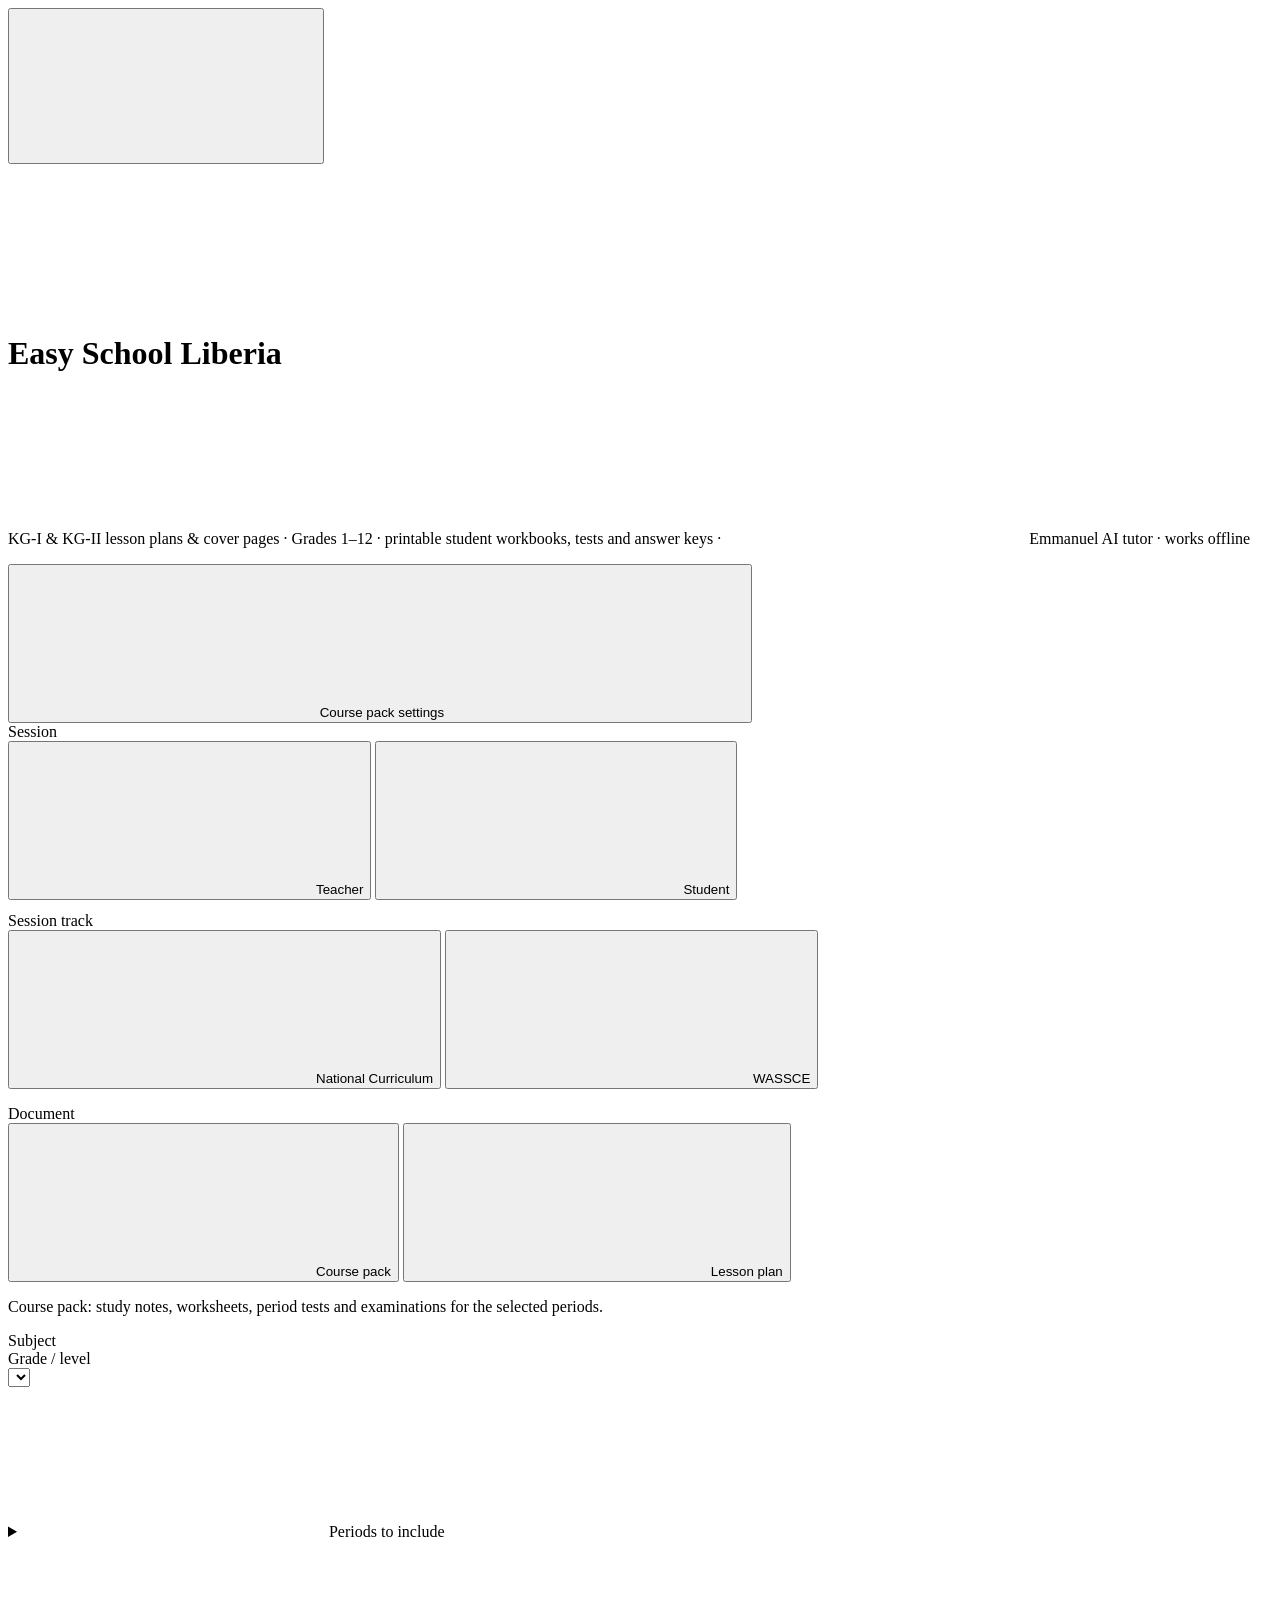
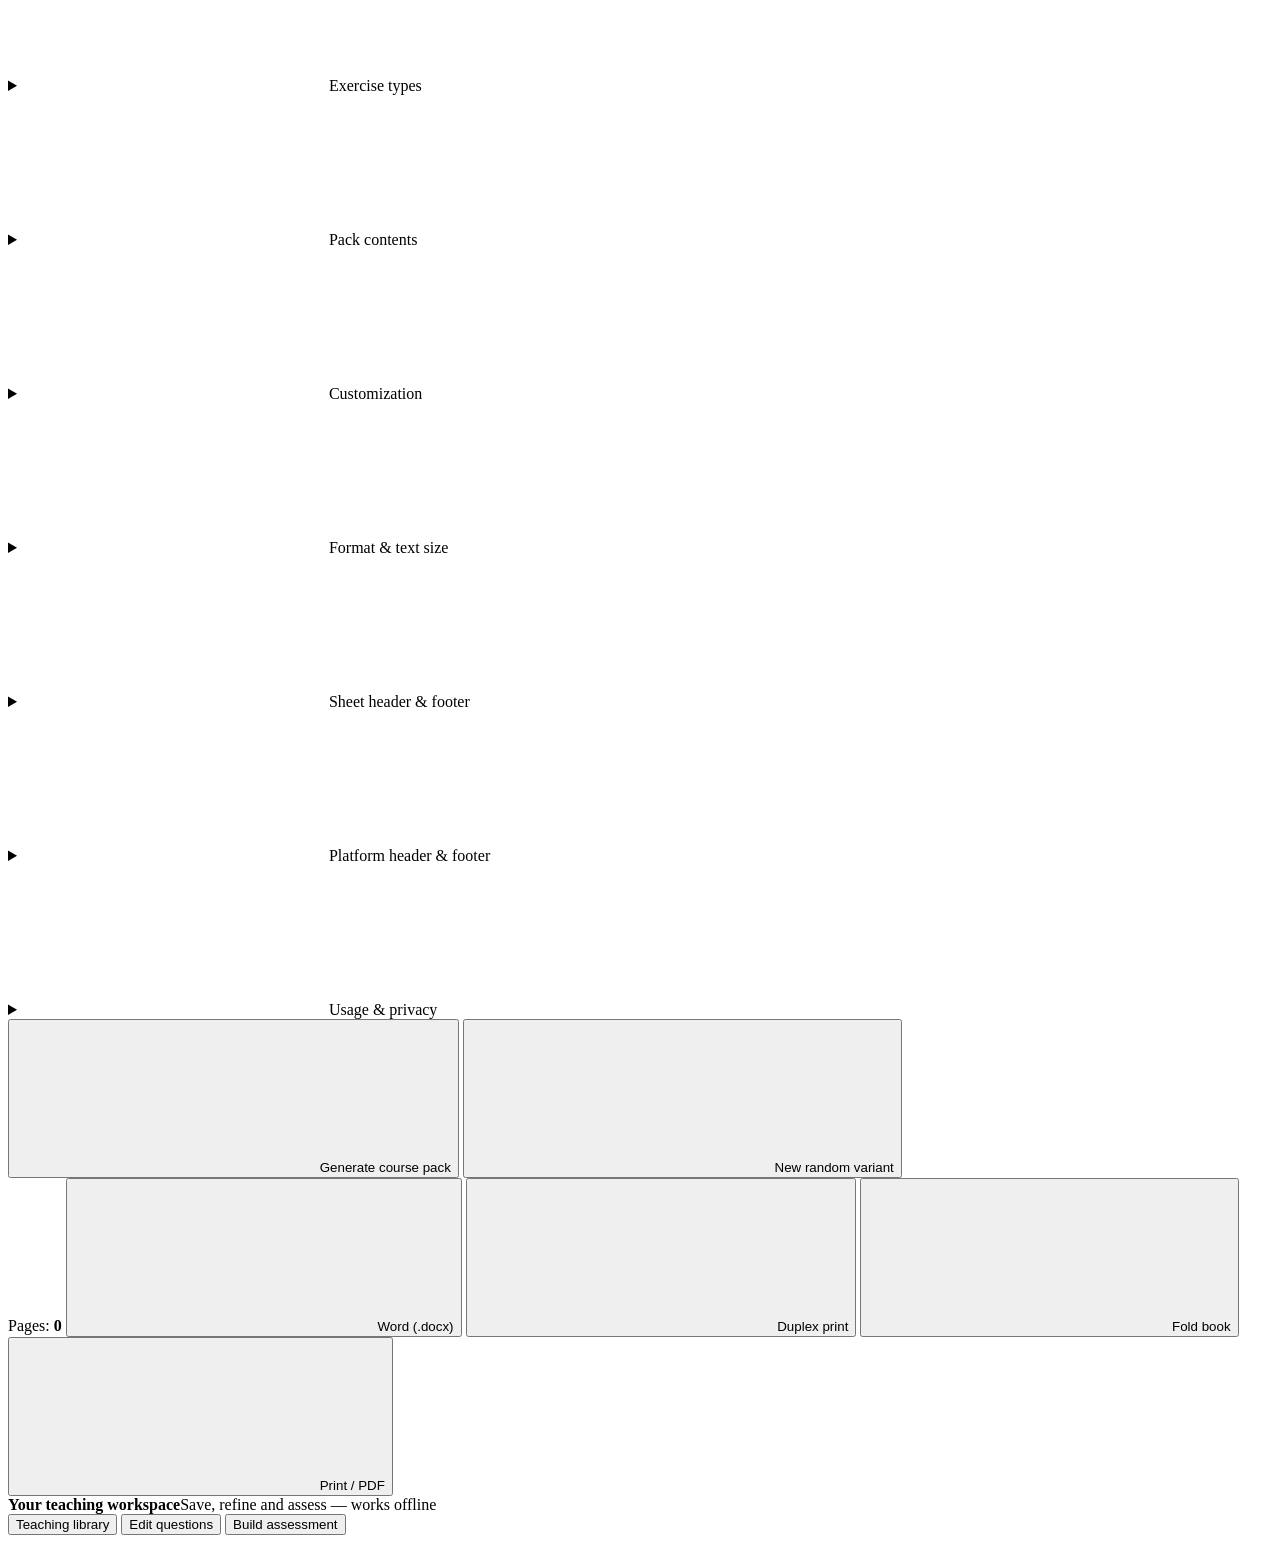
<file: body.html>
<body data-subject="en">
<header class="top">
  <div class="top-in">
    <button type="button" class="menu-btn" id="menuBtn" aria-expanded="true" aria-controls="panel" aria-label="Hide course pack settings">
      <svg class="ic" aria-hidden="true"><use href="#i-close"/></svg>
    </button>
    <div class="crest"><svg class="ic" aria-hidden="true"><use href="#i-crest"/></svg></div>
    <div class="top-txt">
      <h1 data-brand="product">Easy School Liberia</h1>
      <p><span class="top-sub">KG-I &amp; KG-II lesson plans &amp; cover pages &middot; Grades 1&ndash;12 &middot; printable student workbooks, tests and answer keys &middot; <svg class="ic" aria-hidden="true"><use href="#i-ai"/></svg> <span data-brand="tutor">Emmanuel</span> AI tutor &middot; works offline</span></p>
    </div>
    <button type="button" class="install-app" id="installApp" hidden><svg class="ic" aria-hidden="true"><use href="#i-download"/></svg> Install app</button>
    <span class="install-status" id="installStatus" role="status" aria-live="polite"></span>
  </div>
</header>

<div class="wrap">
  <button class="panel-toggle" id="panelToggle" aria-expanded="false" aria-controls="panel">
    <span><svg class="ic" aria-hidden="true"><use href="#i-gear"/></svg> Course pack settings</span><span class="caret"><svg class="ic" aria-hidden="true"><use href="#i-chevron"/></svg></span>
  </button>

  <aside class="panel" id="panel">

    <!-- ============ ALWAYS VISIBLE: the three choices made every time ============ -->
    <div class="panel-scroll">

      <section class="grp grp-key">
        <div class="grp-lab">Session</div>
        <div class="sesstabs" id="session">
          <button class="sess on" data-m="teacher"><span class="fl"><svg class="ic" aria-hidden="true"><use href="#i-teacher"/></svg></span>Teacher</button>
          <button class="sess" data-m="student"><span class="fl"><svg class="ic" aria-hidden="true"><use href="#i-student"/></svg></span>Student</button>
        </div>
        <div class="grp-lab" style="margin-top:12px">Session track</div>
        <div class="tracks" id="tracks">
          <button type="button" class="track on" data-t="curr"><span class="fl"><svg class="ic" aria-hidden="true"><use href="#i-crest"/></svg></span>National Curriculum</button>
          <button type="button" class="track" data-t="wa"><span class="fl"><svg class="ic" aria-hidden="true"><use href="#i-student"/></svg></span>WASSCE</button>
        </div>
        <p class="hint" id="sessNote"></p>
      </section>

      <section class="grp grp-key">
        <div class="grp-lab">Document</div>
        <div class="sesstabs" id="dtype">
          <button class="sess on" data-d="pack"><span class="fl"><svg class="ic" aria-hidden="true"><use href="#i-book"/></svg></span>Course pack</button>
          <button class="sess" data-d="lp"><span class="fl"><svg class="ic" aria-hidden="true"><use href="#i-teacher"/></svg></span>Lesson plan</button>
        </div>
        <p class="hint" id="dtypeNote">Course pack: study notes, worksheets, period tests and examinations for the selected periods.</p>
      </section>

      <section class="grp grp-key">
        <div class="grp-lab">Subject</div>
        <div class="subtabs" id="subjects"></div>
      </section>

      <section class="grp grp-key" id="bandwrap" style="display:none">
        <div class="grp-lab">Level</div>
        <div class="bandtabs" id="bands"></div>
      </section>

      <section class="grp grp-key">
        <div class="grp-lab">Grade / level</div>
        <div class="row row-sel"><select id="grade" aria-label="Grade or kindergarten level"></select></div>
        <p class="hint" id="jhNote" style="display:none"></p>
      </section>

      <section class="grp grp-key" id="lpWrap" style="display:none">
        <div class="grp-lab">Planning format</div>
        <div class="sesstabs" id="lpPlanTabs">
          <button type="button" class="sess on" data-pt="daily"><span class="fl"><svg class="ic" aria-hidden="true"><use href="#i-pencil"/></svg></span>Daily plan</button>
          <button type="button" class="sess" data-pt="weekly"><span class="fl"><svg class="ic" aria-hidden="true"><use href="#i-list"/></svg></span>Weekly plan</button>
        </div>

        <div class="grp-lab" style="margin-top:10px">Unit duration (Liberia sector)</div>
        <div class="mini" id="lpWeekPresets">
          <button type="button" class="lp-w" data-w="3">3 weeks</button>
          <button type="button" class="lp-w on" data-w="4">4 weeks</button>
        </div>
        <div class="row" style="margin-top:4px"><label for="lpWeeks">Weeks per unit</label>
          <input type="number" id="lpWeeks" value="4" min="1" max="6" step="1"></div>
        <p class="hint">In the Liberian school curriculum, each unit / marking period runs for 3 or 4 weeks until completed.</p>

        <div class="grp-lab" style="margin-top:10px">Lesson duration</div>
        <div class="mini" id="lpPresets">
          <button type="button" class="lp-p" data-m="30">30</button>
          <button type="button" class="lp-p on" data-m="40">40</button>
          <button type="button" class="lp-p" data-m="45">45</button>
          <button type="button" class="lp-p" data-m="60">60</button>
          <button type="button" class="lp-p" data-m="90">90</button>
          <button type="button" class="lp-p" data-m="120">120</button>
        </div>
        <div class="row"><label for="lpMin">Minutes per lesson</label>
          <input type="number" id="lpMin" value="40" min="15" max="240" step="5"></div>
        <div class="row"><label for="lpDays">Teaching days / week</label>
          <select id="lpDays">
            <option value="3">3 days / week</option>
            <option value="4">4 days / week</option>
            <option value="5" selected>5 days / week</option>
          </select></div>

        <div class="grp-lab" style="margin-top:10px">Weekly plan adjustment</div>
        <div class="row row-sel">
          <select id="lpAdjMode">
            <option value="standard" selected>Standard progression (Balanced weekly pacing)</option>
            <option value="remedial">Remedial &amp; reinforcement (Diagnostic &amp; extra support)</option>
            <option value="accelerated">Accelerated / Exam prep (Intensive practice &amp; test prep)</option>
          </select>
        </div>
        <div class="row" style="margin-top:6px;margin-bottom:2px"><label for="lpAdjNote">Weekly adjustment notes (optional)</label></div>
        <input type="text" id="lpAdjNote" placeholder="e.g. Remedial focus on vocabulary; Friday review quiz" style="width:100%">
        <p class="hint" id="lpHpHint">Weekly plan adjustments are placed across the 3 or 4 weeks until the unit is done, whether planning daily lessons or a weekly unit plan.</p>
      </section>

      <!-- ============ COLLAPSIBLE SECTIONS ============ -->

      <details class="dd" id="ddUnits">
        <summary>
          <span class="dd-ic"><svg class="ic" aria-hidden="true"><use href="#i-scroll"/></svg></span>
          <span class="dd-t">Periods to include</span>
          <span class="dd-n" id="nUnits"></span>
          <span class="dd-c"><svg class="ic" aria-hidden="true"><use href="#i-chevron"/></svg></span>
        </summary>
        <div class="dd-b">
          <div class="mini"><button type="button" id="pkAll">Select all</button><button type="button" id="pkNone">Clear all</button></div>
          <div id="periods"></div>
        </div>
      </details>

      <details class="dd" id="ddSheets">
        <summary>
          <span class="dd-ic"><svg class="ic" aria-hidden="true"><use href="#i-pencil"/></svg></span>
          <span class="dd-t">Exercise types</span>
          <span class="dd-n" id="nSheets"></span>
          <span class="dd-c"><svg class="ic" aria-hidden="true"><use href="#i-chevron"/></svg></span>
        </summary>
        <div class="dd-b">
          <div class="mini"><button type="button" id="allon">Select all</button><button type="button" id="alloff">Clear all</button></div>
          <div id="sheets"></div>
        </div>
      </details>

      <details class="dd" id="ddParts">
        <summary>
          <span class="dd-ic"><svg class="ic" aria-hidden="true"><use href="#i-list"/></svg></span>
          <span class="dd-t">Pack contents</span>
          <span class="dd-n" id="nParts"></span>
          <span class="dd-c"><svg class="ic" aria-hidden="true"><use href="#i-chevron"/></svg></span>
        </summary>
        <div class="dd-b">
          <label class="chk"><input type="checkbox" id="notes" checked><span>Study notes page at the start of each period
            <em class="shhelp">What the period is about, the key ideas, worked examples and common mistakes.</em></span></label>
          <label class="chk"><input type="checkbox" id="tests" checked><span>Period test after each period</span></label>
          <label class="chk"><input type="checkbox" id="exam" checked><span>Semester examinations</span></label>
          <label class="chk" id="keysRow"><input type="checkbox" id="keys" checked><span>Answer keys <em class="shhelp">Teacher's copy only. Every answer carries its reason or method.</em></span></label>
        </div>
      </details>

      <details class="dd" id="ddCover">
        <summary>
          <span class="dd-ic"><svg class="ic" aria-hidden="true"><use href="#i-palette"/></svg></span>
          <span class="dd-t">Customization</span>
          <span class="dd-n" id="nCover"></span>
          <span class="dd-c"><svg class="ic" aria-hidden="true"><use href="#i-chevron"/></svg></span>
        </summary>
        <div class="dd-b">
          <label class="chk"><input type="checkbox" id="cvOn" checked><span>Include a cover page</span></label>
          <div id="cvBox">

            <div class="cvsec">Cover template</div>
            <div class="tplgrid" id="tplGrid"></div>
            <p class="hint" id="tplHint"></p>

            <!-- the cover designer (colours, emblem, title size, show/hide)
                 is built by renderDesigner() in app.js -->
            <div id="cvDesigner"></div>

            <div class="cvsec">Your school</div>
            <input type="text" id="cvSchool" placeholder="School name">
            <input type="text" id="cvMotto" placeholder="School motto (optional)">
            <p class="hint">The school name is saved on this device and reused on every cover you generate.</p>

            <div class="cvsec">Logo &amp; background</div>
            <label class="chk"><input type="checkbox" id="cvSubjectBg" checked><span>Use a subject-matched background image</span></label>
            <div class="upgrid">
              <div class="upcell">
                <div class="upprev" id="upLogoPrev"><span>No logo</span></div>
                <label class="upbtn">Upload logo<input type="file" id="upLogo" accept="image/*"></label>
                <button type="button" class="uprem" id="rmLogo">Remove</button>
              </div>
              <div class="upcell">
                <div class="upprev bgp" id="upBgPrev"><span>No background</span></div>
                <label class="upbtn">Upload background<input type="file" id="upBg" accept="image/*"></label>
                <button type="button" class="uprem" id="rmBg">Remove</button>
              </div>
            </div>
            <p class="hint" id="upMsg"></p>
            <div class="row" id="fadeRow" style="display:none">
              <label for="cvFade">Background fade</label>
              <input type="range" id="cvFade" min="0" max="95" step="1" value="62">
              <b id="fadeVal" class="fadeval">62%</b>
            </div>
            <div class="row"><label for="cvCrest">Crest character (optional)</label>
              <input type="text" id="cvCrest" value="" maxlength="4" class="crest-in" placeholder="drawn emblem"></div>
            <p class="hint">Leave the crest blank to use the cover template's drawn emblem, or upload a school logo above. Each subject includes its own real PNG artwork (mathematics shows equations, science shows laboratory imagery, and so on), and <b>KG-I and KG-II</b> share the kindergarten artwork. Uploading a background overrides it. Everything is stored inside this page for offline use.</p>

            <div class="cvsec">This pack</div>
            <input type="text" id="cvClass" placeholder="Class (blank = grade or KG level from above)">
            <input type="text" id="cvPupil" placeholder="Student's name">
            <input type="text" id="cvTeacher" placeholder="Teacher's name">
            <div class="row2">
              <input type="text" id="cvTerm" placeholder="Term">
              <input type="text" id="cvYear" placeholder="Year">
            </div>
            <input type="text" id="cvNote" placeholder="Note shown on the cover (optional)">
            <label class="chk" style="display:none"><input type="checkbox" id="cvBreak" checked><span>Cover on its own page</span></label>
            <p class="hint"><b>Subject</b> and <b>Class</b> are printed on every cover automatically. Leave any other field blank to print a ruled space to fill in by hand.</p>
            <details class="cover-text-options">
              <summary>Customize all cover titles &amp; labels</summary>
              <p class="hint">Fields auto-fill for the selected subject and session until you edit them. Your overrides stay fixed; use <b>Auto</b> to restore any field. A custom blank hides that text. Existing school, class and name fields above remain editable.</p>
              <div id="coverTextFields"></div>
              <button type="button" id="coverTextReset">Reset all cover text to automatic</button>
            </details>
            <div class="mini"><button type="button" id="cvSave">Save school details</button><button type="button" id="cvClear">Clear</button></div>
          </div>

          <!-- Back of the book: the author page. Its own box, outside #cvBox,
               so it can be switched on or off whatever the cover page does.
               The photo, every line of text, the details rows and each
               show/hide switch are wired by renderAuthorPanel() in app.js. -->
          <div class="cvsec">Back of the book &mdash; the author</div>
          <label class="chk"><input type="checkbox" id="auOn" checked><span>Print an author page on the back of the book</span></label>
          <div id="auBox">
            <div class="upgrid">
              <div class="upcell">
                <div class="upprev auprev" id="auPhotoPrev"><span>No photo</span></div>
                <label class="upbtn">Upload a photo<input type="file" id="auPhoto" accept="image/*"></label>
                <button type="button" class="uprem" id="rmAuPhoto">Remove</button>
              </div>
              <div class="upcell">
                <div class="row"><label for="auPhotoSize">Photo size</label>
                  <input type="range" id="auPhotoSize" min="16" max="70" step="2" value="34">
                  <b class="fadeval" id="auPhotoSizeVal">34 mm</b></div>
                <p class="hint">The photo stands alone on the sheet: nothing is drawn around it and the paper shows through behind it. Switch <b>Border around the photo</b> on below for the ring.</p>
              </div>
            </div>
            <p class="hint" id="auMsg"></p>
            <input type="text" id="auTitle" maxlength="120" placeholder="About the Author">
            <input type="text" id="auSubtitle" maxlength="200" placeholder="Prepared by …">
            <input type="text" id="auKicker" maxlength="200" placeholder="Product line under the title">
            <textarea id="auBio" rows="6" maxlength="4000" placeholder="Biography"></textarea>
            <textarea id="auMission" rows="2" maxlength="800" placeholder="Mission line"></textarea>
            <input type="text" id="auContact" maxlength="400" placeholder="Footer line">
            <div class="cvsec">Details rows on the author page</div>
            <div id="auFacts"></div>
            <div class="cvsec">Show on the author page</div>
            <div class="des-chks" id="auShows"></div>
            <div class="mini"><button type="button" id="auReset">Reset the author page</button></div>
            <p class="hint">Every field prints the automatic wording for this pack while it stays blank; type in one to take it over. The photo, the words, the details rows and these switches are saved on this device and travel with any saved document in your teaching library.</p>
          </div>
        </div>
      </details>

      <details class="dd" id="ddFmt">
        <summary>
          <span class="dd-ic"><svg class="ic" aria-hidden="true"><use href="#i-type"/></svg></span>
          <span class="dd-t">Format &amp; text size</span>
          <span class="dd-n" id="nFmt"></span>
          <span class="dd-c"><svg class="ic" aria-hidden="true"><use href="#i-chevron"/></svg></span>
        </summary>
        <div class="dd-b">
          <div class="row"><label for="fsz">Body text size (pt)</label>
            <input type="number" id="fsz" value="12" min="8" max="20" step="0.5"></div>
          <p class="hint">Applies on screen, in print and in Word. Headings and tables scale with it. Larger sizes suit lower grades but fit less on a sheet, so the page count rises.</p>
          <div class="row"><label for="perEx">Questions per exercise</label>
            <input type="number" id="perEx" value="8" min="4" max="20"></div>
          <div class="row"><label for="seed">Variant seed</label>
            <input type="number" id="seed" value="1" min="1" max="9999"></div>
          <p class="hint">Change the seed for a different version of the same pack &mdash; useful for Test A / Test B. The same seed always gives exactly the same pack, so a student copy and a teacher copy match question for question.</p>
        </div>
      </details>

      <details class="dd" id="ddSheetHF">
        <summary>
          <span class="dd-ic"><svg class="ic" aria-hidden="true"><use href="#i-layout"/></svg></span>
          <span class="dd-t">Sheet header &amp; footer</span>
          <span class="dd-n" id="nSheetHF"></span>
          <span class="dd-c"><svg class="ic" aria-hidden="true"><use href="#i-chevron"/></svg></span>
        </summary>
        <div class="dd-b">
          <label class="hf-tog"><input type="checkbox" id="shHfOn" checked> Show on every sheet</label>
          <p class="hint">The running head (subject &middot; grade on the left, session on the right) and the footer (curriculum line on the left, page number on the right) that appear on every A4 sheet, in print, in PDF and in the Word export.</p>

          <div id="shHfBox">
            <!-- Header -->
            <div class="hf-sec-cap">
              <b>Running header</b>
              <span class="hf-onoff"><input type="checkbox" id="shHfHdrOn" checked> show</span>
            </div>
            <div class="hf-grid" id="shHfHdrRow">
              <div class="hf-pair">
                <div class="row"><label for="shHfHdrL">Left text</label>
                  <input type="text" id="shHfHdrL" maxlength="120" placeholder="auto: subject &middot; grade"></div>
                <div class="row"><label for="shHfHdrR">Right text</label>
                  <input type="text" id="shHfHdrR" maxlength="120" placeholder="auto: session"></div>
              </div>
              <div class="row"><label for="shHfHdrFs">Text size (pt)</label>
                <input type="range" id="shHfHdrFs" min="7" max="14" step="0.5" value="9">
                <b id="shHfHdrFsVal">9pt</b></div>
              <div class="row"><label for="shHfHdrCol">Text colour</label>
                <input type="color" id="shHfHdrCol" value="#666666">
                <button type="button" id="shHfHdrColAuto" class="hf-auto">Auto</button></div>
              <label class="chk"><input type="checkbox" id="shHfHdrBold" checked> Bold left text</label>
            </div>

            <!-- Footer -->
            <div class="hf-sec-cap">
              <b>Page footer</b>
              <span class="hf-onoff"><input type="checkbox" id="shHfFtrOn" checked> show</span>
            </div>
            <div class="hf-grid" id="shHfFtrRow">
              <div class="hf-pair">
                <div class="row"><label for="shHfFtrL">Left text</label>
                  <input type="text" id="shHfFtrL" maxlength="240" placeholder="auto: curriculum line"></div>
                <div class="row"><label for="shHfFtrR">Right text</label>
                  <input type="text" id="shHfFtrR" maxlength="60" placeholder="auto: &ldquo;Page n of total&rdquo;"></div>
              </div>
              <div class="row"><label for="shHfFtrFs">Text size (pt)</label>
                <input type="range" id="shHfFtrFs" min="7" max="14" step="0.5" value="9">
                <b id="shHfFtrFsVal">9pt</b></div>
              <div class="row"><label for="shHfFtrCol">Text colour</label>
                <input type="color" id="shHfFtrCol" value="#666666">
                <button type="button" id="shHfFtrColAuto" class="hf-auto">Auto</button></div>
              <label class="chk"><input type="checkbox" id="shHfPgNum" checked> Show page number on the right</label>
            </div>

            <!-- live preview of the running header & footer -->
            <div class="cvsec">Preview</div>
            <div class="hf-preview" id="shHfPrev">
              <div class="pv-row pv-hd"><span class="phdr-l" id="shHfPrevHL">SUBJECT &middot; GRADE 5</span><span class="phdr-r" id="shHfPrevHR">Student Copy</span></div>
              <p style="margin:6px 0 4px;color:#888;font-size:.68rem;">A4 sheet content sits here, in the chosen font size and subject colour.</p>
              <div class="pv-row pv-ft"><span class="pftr-l" id="shHfPrevFL">Liberian Elementary Curriculum &middot; Grade 5</span><span><span class="pftr-r" id="shHfPrevFR">Easy School Liberia</span> <span class="pftr-pg" id="shHfPrevPG">Page 3 of 12</span></span></div>
            </div>

            <button type="button" id="shHfReset" class="des-reset" style="margin-top:6px">Reset sheet header &amp; footer</button>
            <p class="hint">Custom text overrides the auto-generated subject &middot; grade and curriculum line. Blank fields fall back to the automatic text. Save lives on this device only.</p>
          </div>
        </div>
      </details>

      <details class="dd" id="ddPlatHF">
        <summary>
          <span class="dd-ic"><svg class="ic" aria-hidden="true"><use href="#i-banner"/></svg></span>
          <span class="dd-t">Platform header &amp; footer</span>
          <span class="dd-n" id="nPlatHF"></span>
          <span class="dd-c"><svg class="ic" aria-hidden="true"><use href="#i-chevron"/></svg></span>
        </summary>
        <div class="dd-b">
          <p class="hint">The blue title bar at the top of the platform page and the matching strip below the document. Both can be enabled, disabled, or have their text and colour changed here. They do not appear on the printed sheets &mdash; the Sheet header &amp; footer above controls the printed look.</p>

          <!-- Top blue bar -->
          <div class="hf-sec-cap">
            <b>Top header bar</b>
            <span class="hf-onoff"><input type="checkbox" id="platHdOn" checked> show</span>
          </div>
          <!-- live preview of the top header bar: shows the colour and font-size
               change immediately, mirroring the on-screen .top -->
          <div class="plat-preview" id="platHdPreview">
            <div class="plat-pv-inner">
              <div class="plat-pv-title">Easy School Liberia</div>
              <div class="plat-pv-sub">KG-I &amp; KG-II lesson plans &amp; cover pages &middot; Grades 1&ndash;12 &middot; &hellip;</div>
            </div>
          </div>
          <div class="hf-grid" id="platHdRow">
            <div class="row"><label for="platHdTitle">Title</label>
              <input type="text" id="platHdTitle" maxlength="160" placeholder="Easy School Liberia"></div>
            <div class="row"><label for="platHdSub">Subtitle / list of subjects</label>
              <input type="text" id="platHdSub" maxlength="600" placeholder="English &middot; Phonics &middot; French &middot; ..."></div>
            <div class="row"><label for="platHdNote">Small line under the subtitle</label>
              <input type="text" id="platHdNote" maxlength="240" placeholder="KG-I &amp; KG-II lesson plans &amp; cover pages &middot; Grades 1&ndash;12 &middot; printable student workbooks ..."></div>
            <div class="row"><label for="platHdFs">Title text size</label>
              <input type="range" id="platHdFs" min="0.9" max="2.2" step="0.05" value="1.35">
              <b id="platHdFsVal">1.35rem</b></div>
            <div class="row"><label for="platHdBg">Bar colour</label>
              <input type="color" id="platHdBg" value="#0b3b8c">
              <button type="button" id="platHdBgAuto" class="hf-auto">Subject theme</button></div>
            <label class="chk"><input type="checkbox" id="platHdCrestOn" checked> Show the platform emblem</label>
            <label class="chk"><input type="checkbox" id="platHdInstall" checked> Show the &ldquo;Install app&rdquo; button</label>
          </div>

          <!-- Bottom platform footer (new) -->
          <div class="hf-sec-cap">
            <b>Platform footer (new)</b>
            <span class="hf-onoff"><input type="checkbox" id="platFtOn"> show</span>
          </div>
          <!-- live preview of the bottom footer: shows text + colour changes
               immediately, mirroring the on-screen #botFoot -->
          <div class="plat-preview bot" id="platFtPreview">
            <div class="plat-pv-inner">
              <span class="plat-pv-l">Liberian National Curriculum</span>
              <span class="plat-pv-r">Easy School Liberia</span>
            </div>
          </div>
          <div class="hf-grid" id="platFtRow">
            <div class="hf-pair">
              <div class="row"><label for="platFtL">Left text</label>
                <input type="text" id="platFtL" maxlength="160" placeholder="Liberian National Curriculum"></div>
              <div class="row"><label for="platFtR">Right text</label>
                <input type="text" id="platFtR" maxlength="160" placeholder="Easy School Liberia"></div>
            </div>
            <div class="row"><label for="platFtFs">Text size</label>
              <input type="range" id="platFtFs" min="0.6" max="1.2" step="0.05" value="0.78">
              <b id="platFtFsVal">0.78rem</b></div>
            <div class="row"><label for="platFtBg">Bar colour</label>
              <input type="color" id="platFtBg" value="#0b3b8c">
              <button type="button" id="platFtBgAuto" class="hf-auto">Subject theme</button></div>
          </div>

          <button type="button" id="platHfReset" class="des-reset" style="margin-top:8px">Reset platform header &amp; footer</button>
          <p class="hint">Settings save on this device only. Hiding the top header bar removes it on screen but never affects the printable session (the Sheet header &amp; footer above still controls that).</p>
        </div>
      </details>

      <details class="dd" id="ddUsage">
        <summary>
          <span class="dd-ic"><svg class="ic" aria-hidden="true"><use href="#i-list"/></svg></span>
          <span class="dd-t">Usage &amp; privacy</span>
          <span class="dd-n" id="nUsage"></span>
          <span class="dd-c"><svg class="ic" aria-hidden="true"><use href="#i-chevron"/></svg></span>
        </summary>
        <div class="dd-b">
          <p class="hint"><b>Nothing is uploaded.</b> The platform has no analytics and makes no
          network request of its own. If you switch counting on, it keeps a small tally in this
          browser's storage only &mdash; how many packs, plans, Word files and print runs this
          device produced. It is useful for a school that must report to a principal, a sponsor or
          a ministry, and it is the only evidence a buyer or donor will ever see that the platform
          is used. The tally leaves the device only when you click <b>Export usage report</b>,
          which downloads a file you decide what to do with.</p>

          <div class="row"><label for="usgOrg">School / organisation</label>
            <input type="text" id="usgOrg" maxlength="120" placeholder="Optional — appears on the exported report"></div>

          <label class="chk"><input type="checkbox" id="usgOn"><span>Count my usage on this device (stays here, nothing is sent)</span></label>

          <div id="usgSummary" class="usg-summary">Counting is off.</div>

          <div class="row usg-row">
            <button type="button" class="b2" id="usgExport"><svg class="ic" aria-hidden="true"><use href="#i-download"/></svg> Export usage report (.json)</button>
            <button type="button" class="b2" id="usgReset">Reset counters</button>
          </div>
          <p class="hint">Turning counting off, or clearing this browser's site data, deletes the
          tally. Nothing else on the platform changes: course packs, printing, the teaching
          library and the AI tutor work the same either way.</p>
        </div>
      </details>

    </div><!-- /panel-scroll -->

    <!-- ============ STICKY ACTION BAR: always reachable ============ -->
    <div class="panel-act">
      <button class="btn btn-p" id="gen"><svg class="ic" aria-hidden="true"><use href="#i-gear"/></svg> Generate course pack</button>
      <button class="btn btn-s" id="reseed"><svg class="ic" aria-hidden="true"><use href="#i-dice"/></svg> New random variant</button>
    </div>
  </aside>

  <main>
    <div class="bar" id="exportbar">
      <span class="meta" id="meta"></span>
      <span class="pill" id="pagePill">Pages: <b id="pageN">0</b><span id="foldPillDetails"></span></span>
      <span class="fold-bar-pill" id="foldBarPaperPill" hidden>
        <label for="foldBarPaper">Paper:</label>
        <select id="foldBarPaper">
          <option value="a4">A4 &rarr; A5</option>
          <option value="a3">A3 &rarr; A4</option>
          <option value="legal">Legal &rarr; 7&times;8&frac12;&quot;</option>
        </select>
      </span>
      <button type="button" class="b2" id="foldExitBtn" hidden><svg class="ic" aria-hidden="true"><use href="#i-page"/></svg> Standard view</button>
      <button class="b2" id="docx"><svg class="ic" aria-hidden="true"><use href="#i-download"/></svg> Word (.docx)</button>
      <button class="b2" id="dup"><svg class="ic" aria-hidden="true"><use href="#i-book"/></svg> Duplex print</button>
      <button class="b2" id="foldbk"><svg class="ic" aria-hidden="true"><use href="#i-fold"/></svg> Fold book</button>
      <button class="b1" id="print"><svg class="ic" aria-hidden="true"><use href="#i-printer"/></svg> Print / PDF</button>
    </div>
    <div class="fold-print-note" id="foldPrintNote" hidden>
      <svg class="ic" aria-hidden="true"><use href="#i-printer"/></svg>
      <span id="foldPrintNoteText"></span>
    </div>
    <nav class="teaching-toolbar" aria-label="Teaching tools">
      <div><strong>Your teaching workspace</strong><span>Save, refine and assess — works offline</span></div>
      <button type="button" class="b2" data-tw-open="library">Teaching library</button>
      <button type="button" class="b2" data-tw-open="editor">Edit questions</button>
      <button type="button" class="b2" data-tw-open="assessment">Build assessment</button>
    </nav>
    <div id="doc"></div>
  </main>
</div>

<!-- ============ PLATFORM FOOTER (customizable) ============ -->
<footer class="botfoot" id="botFoot" hidden>
  <div class="botfoot-in">
    <span class="botfoot-l"><b id="botFootL">Liberian National Curriculum</b></span>
    <span class="botfoot-r" id="botFootR">Easy School Liberia</span>
  </div>
</footer>

<!-- ============ DUPLEX PRINT / FOLD BOOK HELPER ============ -->
<div class="bookmask" id="bookMask" hidden>
  <div class="bookmodal" role="dialog" aria-modal="true" aria-labelledby="bookTitle">
    <div class="book-head">
      <h2 id="bookTitle"><svg class="ic" aria-hidden="true"><use href="#i-book"/></svg> <span id="bookTitleText">Book print sequence</span></h2>
      <button type="button" class="book-x" id="bkClose" aria-label="Close"><svg class="ic" aria-hidden="true"><use href="#i-close"/></svg></button>
    </div>
    <p class="book-sub" id="bookSub">Odd / even page sequences for duplex printing on a printer that prints one side at a time.</p>

    <div class="book-body" id="bookTool">
      <div class="book-row book-row-mode">
        <span class="book-f">
          <label for="bookMode">Print session</label>
          <select id="bookMode">
            <option value="duplex">Duplex &mdash; double-sided pages</option>
            <option value="fold">Fold book &mdash; folded, stapled booklet</option>
          </select>
        </span>
        <span class="book-f" id="paperField" hidden>
          <label for="paperSize">Paper size</label>
          <select id="paperSize"></select>
        </span>
      </div>
      <div class="book-row">
        <span class="book-f">
          <label for="bookName">Book name (optional)</label>
          <input type="text" id="bookName" placeholder="e.g. English Grade 5 workbook">
        </span>
        <span class="book-f">
          <label for="pageCount">Total pages *</label>
          <input type="number" id="pageCount" min="1" max="99999" placeholder="e.g. 64">
        </span>
        <span class="book-f">
          <label for="separator">Separator</label>
          <select id="separator">
            <option value=", ">Comma (1, 3, 5)</option>
            <option value=" ">Space (1 3 5)</option>
            <option value="-">Dash (1-3-5)</option>
            <option value="\n">New line</option>
          </select>
        </span>
      </div>

      <div class="book-actions">
        <button type="button" class="b1" id="bkGen"><svg class="ic" aria-hidden="true"><use href="#i-bolt"/></svg> Generate sequence</button>
        <button type="button" class="b2" id="bkClear"><svg class="ic" aria-hidden="true"><use href="#i-close"/></svg> Clear</button>
      </div>
      <p class="book-hint" id="bookHint"></p>

      <div class="results" id="results">
        <div class="summary" id="summary"></div>

        <div class="sequence-card">
          <div class="sequence-header">
            <span class="sequence-title"><svg class="ic" aria-hidden="true"><use href="#i-page"/></svg> <span id="seqFrontTitle">Front side (odd pages)</span>
              <span class="pass pass-1">PASS 1</span></span>
            <button type="button" class="bk-copy" id="bkCopyOdd"><svg class="ic" aria-hidden="true"><use href="#i-copy"/></svg> Copy</button>
          </div>
          <div class="sequence-numbers" id="oddSequence"></div>
          <div class="page-count" id="oddCount"></div>
        </div>

        <div class="sequence-card">
          <div class="sequence-header">
            <span class="sequence-title"><svg class="ic" aria-hidden="true"><use href="#i-page"/></svg> <span id="seqBackTitle">Back side (even pages)</span>
              <span class="pass pass-2">PASS 2</span></span>
            <button type="button" class="bk-copy" id="bkCopyEven"><svg class="ic" aria-hidden="true"><use href="#i-copy"/></svg> Copy</button>
          </div>
          <div class="sequence-numbers" id="evenSequence"></div>
          <div class="page-count" id="evenCount"></div>
        </div>

        <div class="sequence-card booklet-preview-card" id="bookletPreviewCard" hidden>
          <div class="sequence-header">
            <span class="sequence-title"><svg class="ic" aria-hidden="true"><use href="#i-fold"/></svg> Booklet Sheet Layout (Side-by-Side Preview)</span>
            <span class="pass pass-1" id="bookletPaperBadge">A4 &rarr; A5</span>
          </div>
          <div class="booklet-preview-grid" id="bookletPreviewGrid"></div>
        </div>

        <div class="instructions">
          <h3><svg class="ic" aria-hidden="true"><use href="#i-printer"/></svg> How to print</h3>
          <ol id="bookHowTo">
            <li><b>Pass 1:</b> copy the <b>odd pages</b> sequence into your printer's page range. Print.</li>
            <li><b>Flip:</b> take the printed pages and flip/reinsert them into the printer tray.</li>
            <li><b>Pass 2:</b> copy the <b>even pages</b> sequence into your printer's page range. Print.</li>
            <li>Your double-sided book is ready!</li>
          </ol>
        </div>
      </div>

      <div class="book-list">
        <h3><svg class="ic" aria-hidden="true"><use href="#i-crest"/></svg> Saved books</h3>
        <div id="bookListItems"></div>
      </div>
    </div>
  </div>
</div>

<dialog id="teachingDialog" class="teaching-dialog" aria-labelledby="twTitle">
  <div class="tw-header"><div><p class="tw-eyebrow">LIBERIA PACKS · TEACHER TOOLS</p><h2 id="twTitle">Teaching library</h2></div><button type="button" id="twClose" class="b2" aria-label="Close teaching tools">Close</button></div>
  <nav class="tw-tabs" aria-label="Teaching workspace">
    <button type="button" class="b2" data-tw-tab="library">Library</button>
    <button type="button" class="b2" data-tw-tab="editor">Question editor</button>
    <button type="button" class="b2" data-tw-tab="assessment">Assessment builder</button>
  </nav>
  <p id="twStatus" class="tw-status" role="status" aria-live="polite">Local-first tools. No account or internet required.</p>
  <div id="twBody"></div>
</dialog>
</file>
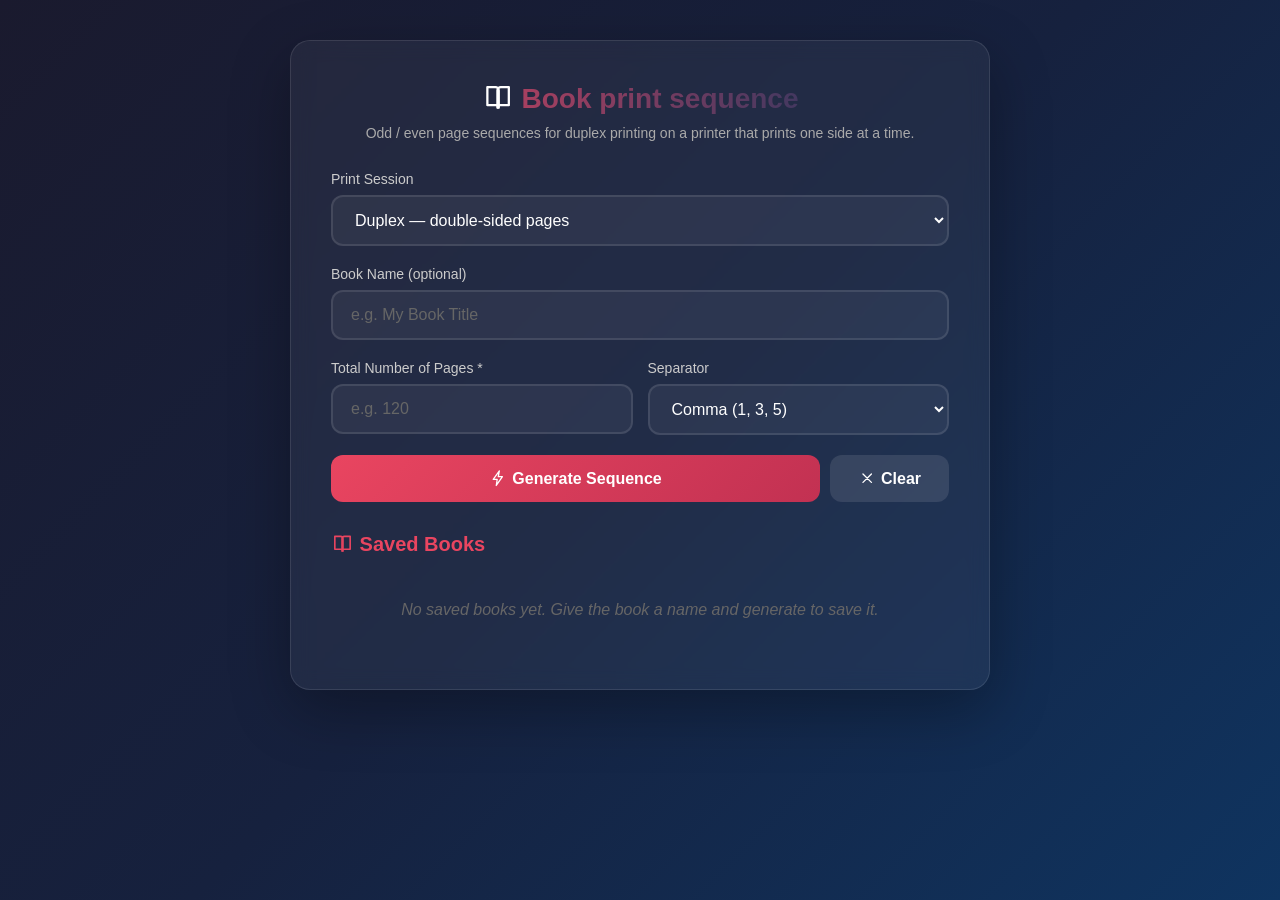
<file: book.html>
<!DOCTYPE html>
<html lang="en">
<head>
    <meta charset="UTF-8">
    <meta name="viewport" content="width=device-width, initial-scale=1.0">
    <title>Book Print Sequence Generator</title>
    <style>
        * {
            margin: 0;
            padding: 0;
            box-sizing: border-box;
        }

        body {
            font-family: 'Segoe UI', Tahoma, Geneva, Verdana, sans-serif;
            background: linear-gradient(135deg, #1a1a2e, #16213e, #0f3460);
            min-height: 100vh;
            display: flex;
            justify-content: center;
            align-items: flex-start;
            padding: 40px 20px;
            color: #fff;
        }

        .container {
            background: rgba(255, 255, 255, 0.05);
            backdrop-filter: blur(10px);
            border: 1px solid rgba(255, 255, 255, 0.1);
            border-radius: 20px;
            padding: 40px;
            width: 100%;
            max-width: 700px;
            box-shadow: 0 20px 60px rgba(0, 0, 0, 0.3);
        }

        h1 {
            text-align: center;
            margin-bottom: 10px;
            font-size: 28px;
            background: linear-gradient(90deg, #e94560, #0f3460);
            -webkit-background-clip: text;
            -webkit-text-fill-color: transparent;
        }

        .subtitle {
            text-align: center;
            color: #aaa;
            margin-bottom: 30px;
            font-size: 14px;
        }

        .input-group {
            display: flex;
            gap: 15px;
            margin-bottom: 20px;
            flex-wrap: wrap;
        }

        .input-wrapper {
            flex: 1;
            min-width: 200px;
        }
        .input-wrapper[hidden] { display: none; }
        .summary-note { margin: 10px 0 0; font-size: 13px; color: #bbb; line-height: 1.5; }

        label {
            display: block;
            margin-bottom: 8px;
            font-size: 14px;
            color: #ccc;
        }

        input[type="text"],
        input[type="number"] {
            width: 100%;
            padding: 14px 18px;
            border: 2px solid rgba(255, 255, 255, 0.1);
            border-radius: 12px;
            background: rgba(255, 255, 255, 0.05);
            color: #fff;
            font-size: 16px;
            transition: border-color 0.3s;
            outline: none;
        }

        input:focus {
            border-color: #e94560;
        }

        input::placeholder {
            color: #666;
        }

        .btn-group {
            display: flex;
            gap: 10px;
            margin-bottom: 25px;
            flex-wrap: wrap;
        }

        button {
            padding: 14px 28px;
            border: none;
            border-radius: 12px;
            font-size: 16px;
            font-weight: 600;
            cursor: pointer;
            transition: all 0.3s;
        }

        .btn-generate {
            background: linear-gradient(135deg, #e94560, #c23152);
            color: #fff;
            flex: 1;
        }

        .btn-generate:hover {
            transform: translateY(-2px);
            box-shadow: 0 8px 25px rgba(233, 69, 96, 0.4);
        }

        .btn-clear {
            background: rgba(255, 255, 255, 0.1);
            color: #fff;
        }

        .btn-clear:hover {
            background: rgba(255, 255, 255, 0.2);
        }

        .btn-copy {
            background: rgba(15, 52, 96, 0.8);
            color: #fff;
            padding: 8px 16px;
            font-size: 13px;
            border-radius: 8px;
        }

        .btn-copy:hover {
            background: rgba(15, 52, 96, 1);
        }

        .btn-copy.copied {
            background: #27ae60;
        }

        .results {
            display: none;
        }

        .results.show {
            display: block;
        }

        .sequence-card {
            background: rgba(255, 255, 255, 0.05);
            border: 1px solid rgba(255, 255, 255, 0.1);
            border-radius: 14px;
            padding: 20px;
            margin-bottom: 15px;
        }

        .sequence-header {
            display: flex;
            justify-content: space-between;
            align-items: center;
            margin-bottom: 12px;
        }

        .sequence-title {
            font-size: 16px;
            font-weight: 600;
            display: flex;
            align-items: center;
            gap: 8px;
        }

        .sequence-title .icon {
            font-size: 20px;
        }

        .pass-label {
            font-size: 12px;
            padding: 4px 10px;
            border-radius: 20px;
            font-weight: 600;
        }

        .pass-1 {
            background: rgba(233, 69, 96, 0.2);
            color: #e94560;
        }

        .pass-2 {
            background: rgba(52, 152, 219, 0.2);
            color: #3498db;
        }

        .sequence-numbers {
            font-family: 'Courier New', monospace;
            font-size: 18px;
            line-height: 1.8;
            word-break: break-all;
            color: #eee;
            padding: 15px;
            background: rgba(0, 0, 0, 0.2);
            border-radius: 10px;
            user-select: all;
        }

        .page-count {
            text-align: right;
            font-size: 12px;
            color: #888;
            margin-top: 8px;
        }

        .summary {
            background: linear-gradient(135deg, rgba(233, 69, 96, 0.1), rgba(15, 52, 96, 0.1));
            border: 1px solid rgba(255, 255, 255, 0.1);
            border-radius: 14px;
            padding: 20px;
            margin-bottom: 20px;
        }

        .summary h3 {
            margin-bottom: 10px;
            font-size: 16px;
        }

        .summary-grid {
            display: grid;
            grid-template-columns: repeat(auto-fit, minmax(150px, 1fr));
            gap: 10px;
        }

        .summary-item {
            text-align: center;
            padding: 10px;
        }

        .summary-item .number {
            font-size: 28px;
            font-weight: 700;
            color: #e94560;
        }

        .summary-item .label {
            font-size: 12px;
            color: #aaa;
            margin-top: 4px;
        }

        .hint-msg {
            display: none;
            color: #ff6b81;
            font-size: 13px;
            margin: -10px 0 18px;
        }

        .hint-msg.show {
            display: block;
        }

        .instructions {
            background: rgba(255, 193, 7, 0.1);
            border: 1px solid rgba(255, 193, 7, 0.2);
            border-radius: 14px;
            padding: 20px;
            margin-top: 15px;
        }

        .instructions h3 {
            color: #ffc107;
            margin-bottom: 10px;
            font-size: 15px;
        }

        .instructions ol {
            padding-left: 20px;
            font-size: 13px;
            color: #ccc;
            line-height: 1.8;
        }

        .book-list {
            margin-top: 30px;
        }

        .book-list h2 {
            font-size: 20px;
            margin-bottom: 15px;
            color: #e94560;
        }

        .book-item {
            background: rgba(255, 255, 255, 0.03);
            border: 1px solid rgba(255, 255, 255, 0.08);
            border-radius: 12px;
            padding: 15px 20px;
            margin-bottom: 10px;
            display: flex;
            justify-content: space-between;
            align-items: center;
            transition: background 0.3s;
        }

        .book-item:hover {
            background: rgba(255, 255, 255, 0.06);
        }

        .book-info {
            flex: 1;
        }

        .book-name {
            font-weight: 600;
            font-size: 15px;
        }

        .book-pages {
            font-size: 13px;
            color: #888;
        }

        .book-actions {
            display: flex;
            gap: 8px;
        }

        .btn-small {
            padding: 6px 14px;
            font-size: 12px;
            border-radius: 8px;
        }

        .btn-view {
            background: rgba(52, 152, 219, 0.2);
            color: #3498db;
        }

        .btn-delete {
            background: rgba(231, 76, 60, 0.2);
            color: #e74c3c;
        }

        .separator-select {
            width: 100%;
            padding: 14px 18px;
            border: 2px solid rgba(255, 255, 255, 0.1);
            border-radius: 12px;
            background: rgba(255, 255, 255, 0.05);
            color: #fff;
            font-size: 16px;
            outline: none;
            cursor: pointer;
        }

        .separator-select option {
            background: #1a1a2e;
            color: #fff;
        }

        .no-books {
            text-align: center;
            padding: 30px;
            color: #666;
            font-style: italic;
        }

        .booklet-preview-grid {
            display: flex;
            flex-direction: column;
            gap: 12px;
            margin-top: 12px;
        }
        .mini-sheet-pair {
            display: grid;
            grid-template-columns: 1fr 1fr;
            gap: 12px;
        }
        @media (max-width: 600px) {
            .mini-sheet-pair { grid-template-columns: 1fr; }
        }
        .mini-sheet {
            border: 1px solid rgba(255, 255, 255, 0.12);
            border-radius: 10px;
            background: rgba(255, 255, 255, 0.03);
            overflow: hidden;
            display: flex;
            flex-direction: column;
        }
        .mini-sheet-head {
            background: rgba(15, 52, 96, 0.6);
            font-size: 12px;
            font-weight: 700;
            color: #e2e8f0;
            padding: 7px 12px;
            border-bottom: 1px solid rgba(255, 255, 255, 0.08);
        }
        .mini-sheet-body {
            display: flex;
            height: 90px;
            position: relative;
            background: rgba(0, 0, 0, 0.15);
        }
        .mini-page {
            flex: 1;
            display: flex;
            flex-direction: column;
            justify-content: center;
            align-items: center;
            padding: 6px;
            text-align: center;
        }
        .mini-page.mini-blank {
            background: rgba(255, 255, 255, 0.02);
            color: #64748b;
        }
        .mini-pg-num {
            font-size: 14px;
            font-weight: 700;
            color: #fff;
        }
        .mini-blank .mini-pg-num {
            color: #64748b;
            font-size: 12px;
        }
        .mini-pg-sub {
            font-size: 10px;
            font-weight: 600;
            color: #e94560;
            margin-top: 2px;
        }
        .mini-crease {
            width: 0;
            border-left: 1px dashed rgba(255, 255, 255, 0.25);
            position: relative;
        }
        .mini-crease::before,
        .mini-crease::after {
            content: "";
            position: absolute;
            left: -1px;
            width: 3px;
            height: 12px;
            background: #e94560;
            border-radius: 1px;
        }
        .mini-crease::before { top: 20%; }
        .mini-crease::after { bottom: 20%; }

        @media (max-width: 500px) {
            .container {
                padding: 25px;
            }
            h1 {
                font-size: 22px;
            }
            .sequence-numbers {
                font-size: 14px;
            }
        }
    
    .icon-sprite{display:none}
    .ic{width:1.15em;height:1.15em;flex:none;vertical-align:-.2em;
      fill:none;stroke:currentColor;stroke-width:1.7;
      stroke-linecap:round;stroke-linejoin:round}
    .ic .ic-dot{fill:currentColor;stroke:none}
  </style>
</head>
<body>
<!-- ============ ICON SPRITE ============
     Real line icons, replacing the emoji glyphs the interface used to print.
     Emoji rendered differently on every device (and not at all on some school
     PCs and older Android builds); these are inline SVG, so they are identical
     everywhere, take the surrounding text colour, and stay offline.

     Use:  <svg class="ic"><use href="#i-gear"/></svg>
     Each symbol is a 24x24 stroke drawing; stroke/fill come from CSS. -->
<svg class="icon-sprite" aria-hidden="true" focusable="false"><defs>

  <!-- ---- interface ---- -->
  <symbol id="i-crest" viewBox="0 0 24 24"><path d="M4 4.5h6a2.5 2.5 0 0 1 2.5 2.5v13a2 2 0 0 0-2-2H4z"/><path d="M20 4.5h-6A2.5 2.5 0 0 0 11.5 7v13a2 2 0 0 1 2-2H20z"/></symbol>
  <symbol id="i-ai" viewBox="0 0 24 24"><rect x="3.5" y="7.5" width="17" height="12" rx="3.5"/><circle cx="9" cy="13.5" r="1.3"/><circle cx="15" cy="13.5" r="1.3"/><path d="M12 3.5v4M7.5 19.5v1.5M16.5 19.5v1.5"/></symbol>
  <symbol id="i-download" viewBox="0 0 24 24"><path d="M12 3.5v11.5M7.5 10.5 12 15l4.5-4.5M4 20.5h16"/></symbol>
  <symbol id="i-gear" viewBox="0 0 24 24"><circle cx="12" cy="12" r="3.2"/><path d="M12 2.5v3M12 18.5v3M2.5 12h3M18.5 12h3M5.2 5.2l2.1 2.1M16.7 16.7l2.1 2.1M18.8 5.2l-2.1 2.1M7.3 16.7l-2.1 2.1"/></symbol>
  <symbol id="i-dice" viewBox="0 0 24 24"><rect x="3.8" y="3.8" width="16.4" height="16.4" rx="3.4"/><circle cx="8.6" cy="8.6" r="1.25"/><circle cx="12" cy="12" r="1.25"/><circle cx="15.4" cy="15.4" r="1.25"/></symbol>
  <symbol id="i-book" viewBox="0 0 24 24"><path d="M4 4.5h6a2.5 2.5 0 0 1 2.5 2.5v13a2 2 0 0 0-2-2H4z"/><path d="M20 4.5h-6A2.5 2.5 0 0 0 11.5 7v13a2 2 0 0 1 2-2H20z"/></symbol>
  <symbol id="i-printer" viewBox="0 0 24 24"><path d="M7 9.5V3.5h10v6"/><rect x="3.5" y="9.5" width="17" height="7" rx="2"/><path d="M7 13.5h10v7H7z"/></symbol>
  <symbol id="i-fold" viewBox="0 0 24 24"><path d="M3.5 5.5h17v13h-17z"/><path d="M12 5.5v13"/><path d="M12 5.5 7.5 9v9.5"/><path d="M15.5 9.5h2M15.5 12.5h2"/></symbol>
  <symbol id="i-page" viewBox="0 0 24 24"><path d="M6 3.5h7l5 5v12H6z"/><path d="M13 3.5v5h5"/></symbol>
  <symbol id="i-copy" viewBox="0 0 24 24"><rect x="8.5" y="8.5" width="11.5" height="11.5" rx="2"/><path d="M16 8.5V5.5a2 2 0 0 0-2-2H6a2 2 0 0 0-2 2v8a2 2 0 0 0 2 2h2.5"/></symbol>
  <symbol id="i-close" viewBox="0 0 24 24"><path d="M6.5 6.5l11 11M17.5 6.5l-11 11"/></symbol>
  <symbol id="i-bolt" viewBox="0 0 24 24"><path d="M13.5 2.5 5.5 13.5h5.2l-1.2 8 8-11.5h-5.4z"/></symbol>
  <symbol id="i-scroll" viewBox="0 0 24 24"><path d="M7 3.5h10a2 2 0 0 1 2 2v13a2 2 0 0 1-2 2H7"/><path d="M7 3.5a2 2 0 0 0-2 2v2.5h4"/><path d="M9.5 10h7M9.5 14h7"/></symbol>
  <symbol id="i-pencil" viewBox="0 0 24 24"><path d="M4 20h4.2L20 8.2 15.8 4 4 15.8z"/><path d="M14.3 5.5 18.5 9.7"/></symbol>
  <symbol id="i-palette" viewBox="0 0 24 24"><path d="M12 3.2a8.8 8.8 0 1 0 0 17.6c1.2 0 1.9-.8 1.9-1.7 0-1.6 1-2.2 2.2-2.2h1.9a3 3 0 0 0 3-3A8.8 8.8 0 0 0 12 3.2z"/><circle cx="7.6" cy="12.2" r="1.15"/><circle cx="9.9" cy="7.9" r="1.15"/><circle cx="14.8" cy="8.1" r="1.15"/></symbol>
  <symbol id="i-list" viewBox="0 0 24 24"><path d="M9 6h11M9 12h11M9 18h11"/><circle cx="4.6" cy="6" r="1.1"/><circle cx="4.6" cy="12" r="1.1"/><circle cx="4.6" cy="18" r="1.1"/></symbol>
  <symbol id="i-type" viewBox="0 0 24 24"><path d="M4 7.5V5h16v2.5M12 5v14M9 19h6"/></symbol>
  <symbol id="i-teacher" viewBox="0 0 24 24"><rect x="3" y="3.5" width="12.5" height="9" rx="1.6"/><path d="M6 7h6.5M6 9.7h4"/><circle cx="17.2" cy="14.6" r="2.2"/><path d="M13 21c0-2.2 1.9-3.6 4.2-3.6S21.4 18.8 21.4 21"/></symbol>
  <symbol id="i-student" viewBox="0 0 24 24"><path d="M12 3.8 2.6 8.4 12 13l9.4-4.6z"/><path d="M6.6 10.5v5.1c0 1.5 2.4 2.9 5.4 2.9s5.4-1.4 5.4-2.9v-5.1"/><path d="M21.4 8.4v5.2"/></symbol>
  <symbol id="i-chevron" viewBox="0 0 24 24"><path d="M6.5 9.5 12 15l5.5-5.5"/></symbol>

  <!-- ---- subjects ---- -->
  <symbol id="i-sub-en" viewBox="0 0 24 24"><path d="M4 4.5h6a2.5 2.5 0 0 1 2.5 2.5v13a2 2 0 0 0-2-2H4z"/><path d="M20 4.5h-6A2.5 2.5 0 0 0 11.5 7v13a2 2 0 0 1 2-2H20z"/></symbol>
  <symbol id="i-sub-fr" viewBox="0 0 24 24"><path d="M3.5 6.2h9M8 4.2v2M10.6 6.2c0 4-2.9 7.9-7.1 9.3M5.6 10.6c1.4 2 3.4 3.6 5.9 4.6"/><path d="m13 20.5 4-10 4 10M14.4 17.4h5.2"/></symbol>
  <symbol id="i-sub-sc" viewBox="0 0 24 24"><path d="M10.2 3.6h3.1l1.3 6.4h-5.7z"/><path d="M5.5 20.5h13"/><path d="M8.4 20.5a6.4 6.4 0 0 0 7.7-6.2c0-1.6-.6-3.1-1.6-4.3"/><path d="M9.7 10h4.1"/></symbol>
  <symbol id="i-sub-ma" viewBox="0 0 24 24"><path d="M4 4.5h7l-4 7.2 4 7.3H4"/><path d="M14 8.4h6.5M17.2 5.1v6.6M14 16.5h6.5M14 19.6h6.5"/></symbol>
  <symbol id="i-sub-ss" viewBox="0 0 24 24"><circle cx="12" cy="12" r="8.6"/><path d="M3.4 12h17.2M12 3.4c2.6 2.7 2.6 14.5 0 17.2M12 3.4c-2.6 2.7-2.6 14.5 0 17.2"/></symbol>
  <symbol id="i-sub-rm" viewBox="0 0 24 24"><path d="M4.5 19.5c0-8.3 5.2-13.4 14.5-13.4 0 9.3-5.2 13.4-11.4 13.4z"/><path d="M7 17.4c2.1-4.2 5.2-6.3 8.3-7.3"/></symbol>
  <symbol id="i-sub-pe" viewBox="0 0 24 24"><circle cx="14.6" cy="4.8" r="2.1"/><path d="M8.6 21.2 12 15.8l-2.6-3.1 1-5.1 3.6 2.1 3.1 1.5"/><path d="m6.3 12.4 3.5-2.6M13.9 13.2l2.1 3.6 3.1 1"/></symbol>
  <symbol id="i-sub-bi" viewBox="0 0 24 24"><path d="M8 3.2c0 4.6 8 6.1 8 9.2s-8 4.6-8 9.2"/><path d="M16 3.2c0 4.6-8 6.1-8 9.2s8 4.6 8 9.2"/><path d="M9.2 7h5.6M8.4 11.2h7.2M9.2 17.4h5.6"/></symbol>
  <symbol id="i-sub-ch" viewBox="0 0 24 24"><path d="M10 3.5v6L4.6 18.4a2 2 0 0 0 1.7 3.1h11.4a2 2 0 0 0 1.7-3.1L14 9.5v-6"/><path d="M8.8 3.5h6.4M7.4 15.2h9.2"/></symbol>
  <symbol id="i-sub-ph" viewBox="0 0 24 24"><circle cx="12" cy="12" r="1.9"/><ellipse cx="12" cy="12" rx="9.3" ry="3.9"/><ellipse cx="12" cy="12" rx="9.3" ry="3.9" transform="rotate(60 12 12)"/><ellipse cx="12" cy="12" rx="9.3" ry="3.9" transform="rotate(120 12 12)"/></symbol>
  <symbol id="i-sub-ec" viewBox="0 0 24 24"><path d="M4 3.6v16.8h16.4"/><path d="M7.6 17.2v-3.8M11.4 17.2V9.6M15.2 17.2v-6M19 17.2V7"/></symbol>
  <symbol id="i-sub-eg" viewBox="0 0 24 24"><path d="M4 20h4.2L20 8.2 15.8 4 4 15.8z"/><path d="M14.3 5.5 18.5 9.7M4 20l1.6-4.4"/></symbol>
  <symbol id="i-sub-gg" viewBox="0 0 24 24"><path d="m3.4 6.2 5.9-2.6 5.5 2.6 5.8-2.6v14.6l-5.8 2.6-5.5-2.6-5.9 2.6z"/><path d="M9.3 3.6v15.2M14.8 6.2v15.2"/></symbol>
  <symbol id="i-sub-li" viewBox="0 0 24 24"><path d="M4 4.5h5.5A2.5 2.5 0 0 1 12 7v13a2 2 0 0 0-2-2H4z"/><path d="M20 4.5h-5.5A2.5 2.5 0 0 0 12 7v13a2 2 0 0 1 2-2h6z"/><path d="M15.6 4.5v5.2l1.9-1.3 1.9 1.3V4.5"/></symbol>

  <!-- ---- cover template emblems ---- -->
  <symbol id="i-em-apple" viewBox="0 0 24 24"><path d="M12 7.4c-1-2-3.1-2.6-4.7-2C5.4 6.1 4.4 8.4 4.4 11c0 4.1 2.5 8.6 5 8.6 1 0 1.6-.5 2.6-.5s1.6.5 2.6.5c2.5 0 5-4.5 5-8.6 0-2.6-1-4.9-2.9-5.6-1.6-.6-3.7 0-4.7 2z"/><path d="M12 7.4V4.6c1.5 0 2.6-1 2.6-2.1"/></symbol>
  <symbol id="i-em-flag" viewBox="0 0 24 24"><path d="M5.2 21.5V3.2"/><path d="M5.2 3.2h13.2l-2.6 4.4 2.6 4.4H5.2z"/></symbol>
  <symbol id="i-em-plant" viewBox="0 0 24 24"><path d="M12 21.2v-8.4"/><path d="M12 12.8c0-4.1 3.1-6.2 7.2-6.2 0 4.1-3.1 6.2-7.2 6.2z"/><path d="M12 15c0-3.1-2.6-5.2-6.2-5.2 0 3.1 2.6 5.2 6.2 5.2z"/></symbol>
  <symbol id="i-em-sun" viewBox="0 0 24 24"><circle cx="12" cy="12" r="4"/><path d="M12 2.2v2.6M12 19.2v2.6M2.2 12h2.6M19.2 12h2.6M4.9 4.9l1.9 1.9M17.2 17.2l1.9 1.9M19.1 4.9l-1.9 1.9M6.8 17.2l-1.9 1.9"/></symbol>
  <symbol id="i-em-book" viewBox="0 0 24 24"><path d="M4 4.5h6a2.5 2.5 0 0 1 2.5 2.5v13a2 2 0 0 0-2-2H4z"/><path d="M20 4.5h-6A2.5 2.5 0 0 0 11.5 7v13a2 2 0 0 1 2-2H20z"/></symbol>

  <!-- ---- AI tutor ---- -->
  <symbol id="i-refresh" viewBox="0 0 24 24"><path d="M20.2 11.2a8.3 8.3 0 1 0-.8 4.6"/><path d="M20.6 4.6v6h-6"/></symbol>
  <symbol id="i-send" viewBox="0 0 24 24"><path d="M21 3.4 2.9 11.2l7.3 2.6 2.6 7.3z"/><path d="m10.2 13.8 5.6-5.6"/></symbol>
  <symbol id="i-help" viewBox="0 0 24 24"><circle cx="12" cy="12" r="8.7"/><path d="M9.5 9.4a2.6 2.6 0 1 1 3.4 2.5c-.6.2-.9.8-.9 1.4v.6"/><circle cx="12" cy="17" r="1.05" class="ic-dot"/></symbol>
  <symbol id="i-warn" viewBox="0 0 24 24"><path d="M12 3.6 2.6 20h18.8z"/><path d="M12 9.6v4.6"/><circle cx="12" cy="17.2" r="1.05" class="ic-dot"/></symbol>

</defs></svg>
    <div class="container">
        <h1><svg class="ic" aria-hidden="true"><use href="#i-book"/></svg> <span id="bookTitleText">Book Print Sequence Generator</span></h1>
        <p class="subtitle" id="bookSub">Generate odd/even page sequences for duplex printing</p>

        <div class="input-group">
            <div class="input-wrapper">
                <label for="bookMode">Print Session</label>
                <select class="separator-select" id="bookMode">
                    <option value="duplex">Duplex — double-sided pages</option>
                    <option value="fold">Fold book — folded, stapled booklet</option>
                </select>
            </div>
            <div class="input-wrapper" id="paperField" hidden>
                <label for="paperSize">Paper Size</label>
                <select class="separator-select" id="paperSize"></select>
            </div>
        </div>

        <div class="input-group">
            <div class="input-wrapper">
                <label for="bookName">Book Name (optional)</label>
                <input type="text" id="bookName" placeholder="e.g. My Book Title">
            </div>
        </div>

        <div class="input-group">
            <div class="input-wrapper">
                <label for="pageCount">Total Number of Pages *</label>
                <input type="number" id="pageCount" placeholder="e.g. 120" min="1" max="99999">
            </div>
            <div class="input-wrapper">
                <label for="separator">Separator</label>
                <select class="separator-select" id="separator">
                    <option value=", ">Comma (1, 3, 5)</option>
                    <option value=" ">Space (1 3 5)</option>
                    <option value="-">Dash (1-3-5)</option>
                    <option value="\n">New Line</option>
                </select>
            </div>
        </div>

        <div class="btn-group">
            <button class="btn-generate" id="bkGen"><svg class="ic" aria-hidden="true"><use href="#i-bolt"/></svg> Generate Sequence</button>
            <button class="btn-clear" id="bkClear"><svg class="ic" aria-hidden="true"><use href="#i-close"/></svg> Clear</button>
        </div>
        <p class="hint-msg" id="bookHint"></p>

        <div class="results" id="results">
            <div class="summary" id="summary"></div>

            <div class="sequence-card">
                <div class="sequence-header">
                    <div class="sequence-title">
                        <svg class="ic" aria-hidden="true"><use href="#i-page"/></svg> <span id="seqFrontTitle">Front Side (Odd Pages)</span>
                    </div>
                    <div>
                        <span class="pass-label pass-1">PASS 1</span>
                        <button class="btn-copy" id="bkCopyOdd"><svg class="ic" aria-hidden="true"><use href="#i-copy"/></svg> Copy</button>
                    </div>
                </div>
                <div class="sequence-numbers" id="oddSequence"></div>
                <div class="page-count" id="oddCount"></div>
            </div>

            <div class="sequence-card">
                <div class="sequence-header">
                    <div class="sequence-title">
                        <svg class="ic" aria-hidden="true"><use href="#i-page"/></svg> <span id="seqBackTitle">Back Side (Even Pages)</span>
                    </div>
                    <div>
                        <span class="pass-label pass-2">PASS 2</span>
                        <button class="btn-copy" id="bkCopyEven"><svg class="ic" aria-hidden="true"><use href="#i-copy"/></svg> Copy</button>
                    </div>
                </div>
                <div class="sequence-numbers" id="evenSequence"></div>
                <div class="page-count" id="evenCount"></div>
            </div>

            <div class="sequence-card booklet-preview-card" id="bookletPreviewCard" hidden>
                <div class="sequence-header">
                    <div class="sequence-title">
                        <svg class="ic" aria-hidden="true"><use href="#i-fold"/></svg> <span>Booklet Sheet Layout (Side-by-Side Preview)</span>
                    </div>
                    <span class="pass-label pass-1" id="bookletPaperBadge">A4 &rarr; A5</span>
                </div>
                <div class="booklet-preview-grid" id="bookletPreviewGrid"></div>
            </div>

            <div class="instructions">
                <h3><svg class="ic" aria-hidden="true"><use href="#i-printer"/></svg> How to Print</h3>
                <ol id="bookHowTo">
                    <li><strong>Pass 1:</strong> Copy the <strong>odd pages</strong> sequence and paste it into your printer's page range. Print.</li>
                    <li><strong>Flip:</strong> Take the printed pages and flip/reinsert them into the printer tray.</li>
                    <li><strong>Pass 2:</strong> Copy the <strong>even pages</strong> sequence and paste it into your printer's page range. Print.</li>
                    <li>Your double-sided book is ready!</li>
                </ol>
            </div>
        </div>

        <!-- Saved Books List -->
        <div class="book-list" id="bookList">
            <h2><svg class="ic" aria-hidden="true"><use href="#i-crest"/></svg> Saved Books</h2>
            <div id="bookListItems"></div>
        </div>
    </div>

    <script src="book.js"></script>
    <script>
        // Shared with the built-in tool in index.html (see book.js).
        BOOK_TOOL.init(document);
    </script>
</body>
</html>
</file>
